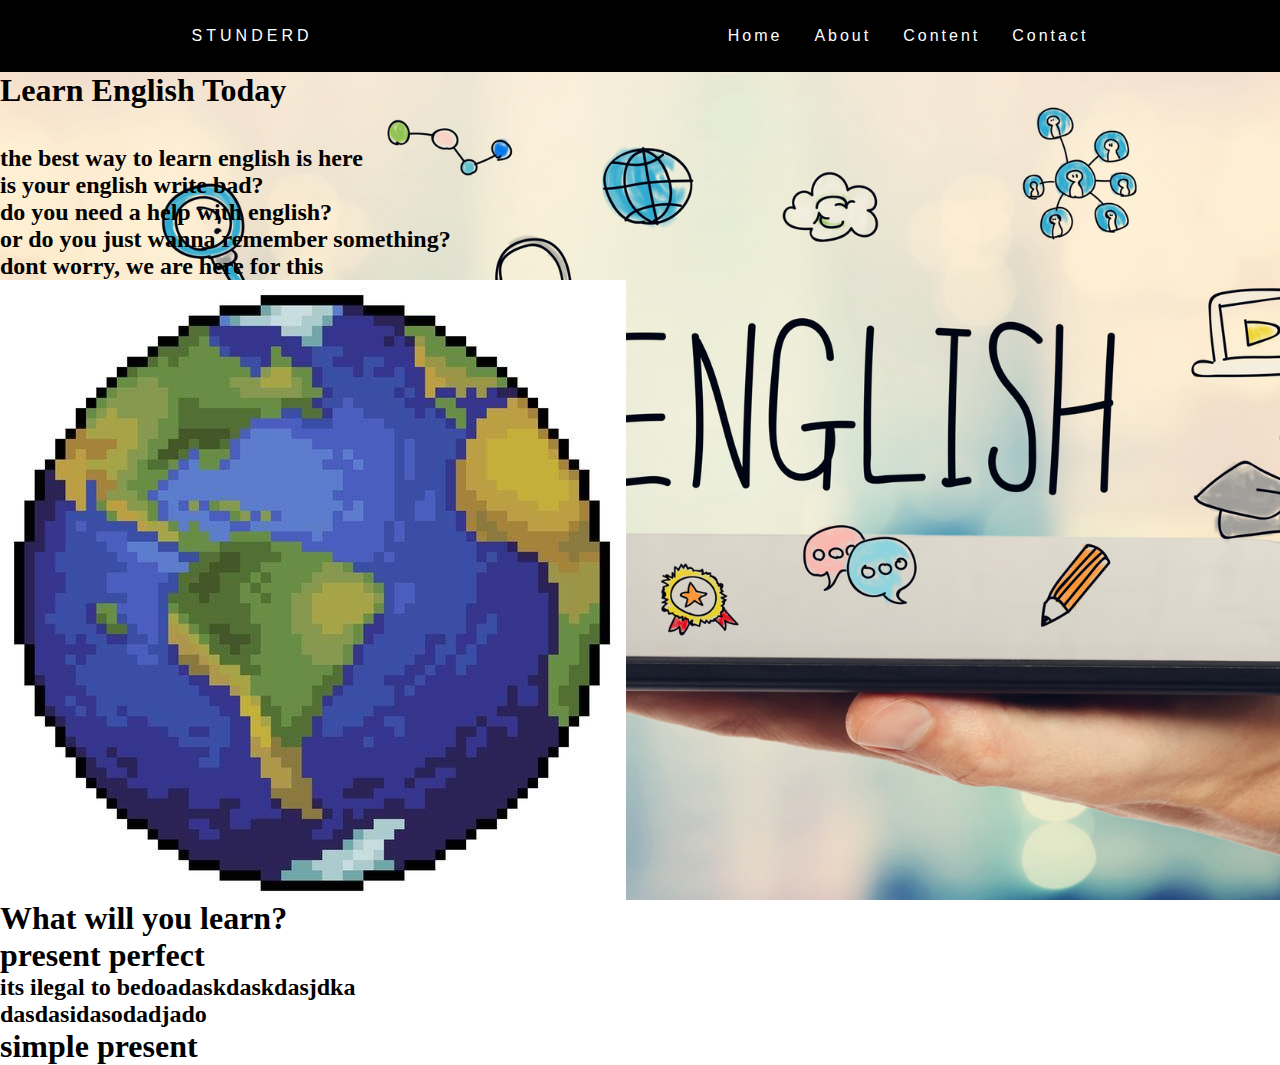
<file: site01/index.html>
<!DOCTYPE html>
<html lang="en">
<head>
    <meta charset="UTF-8">
    <meta name="viewport" content="width=device-width, initial-scale=1.0">
    <meta http-equiv="X-UA-Compatible" content="ie=edge">
    <title>Home</title>
    <link rel="stylesheet" href="style.css">
</head>
<body>
    <header>
        <nav>
            <a class="logo" href="/">Stunderd</a>
            <div class="menu">
                <div class="linha1"></div>
                <div class="linha2"></div>
                <div class="linha3"></div>
            </div>
            <ul class="navlist">
                <li><a href="index.html">Home</a></li>
                <li><a href="#">About</a></li>
                <li><a href="#">Content</a></li>
                <li><a href="#">Contact</a></li>
            </ul>
        </nav>
    </header>
    <div class="background">
    <main>
        <h1>Learn English Today</h1>
        <br>
       <br>
        <h2>the best way to learn english is here<br>
            is your english write bad?<br>
            do you need a help with english? <br>
            or do you just wanna remember something?<br>
            dont worry, we are  here for this
        </h2>
    <img src="Pixel art planeta terra para jogo de bits em fundo branco _ Vetor Premium.jpg">
            
    </main>
    </div>
    <div class="will">
        <h1>What will you learn?<h1>
    </div>
<div class="lado">
<div class="quadrado1">
        <h1>present perfect</h1>
         <h2>its ilegal to bedoadaskdaskdasjdka<br>
        dasdasidasodadjado</h2>
    </div>
<div class="quadrado2"> 
        <h1>simple present</h1>
    </div>
</div>
    <script src="navbar.js"></script>
</body>
</html>
</file>
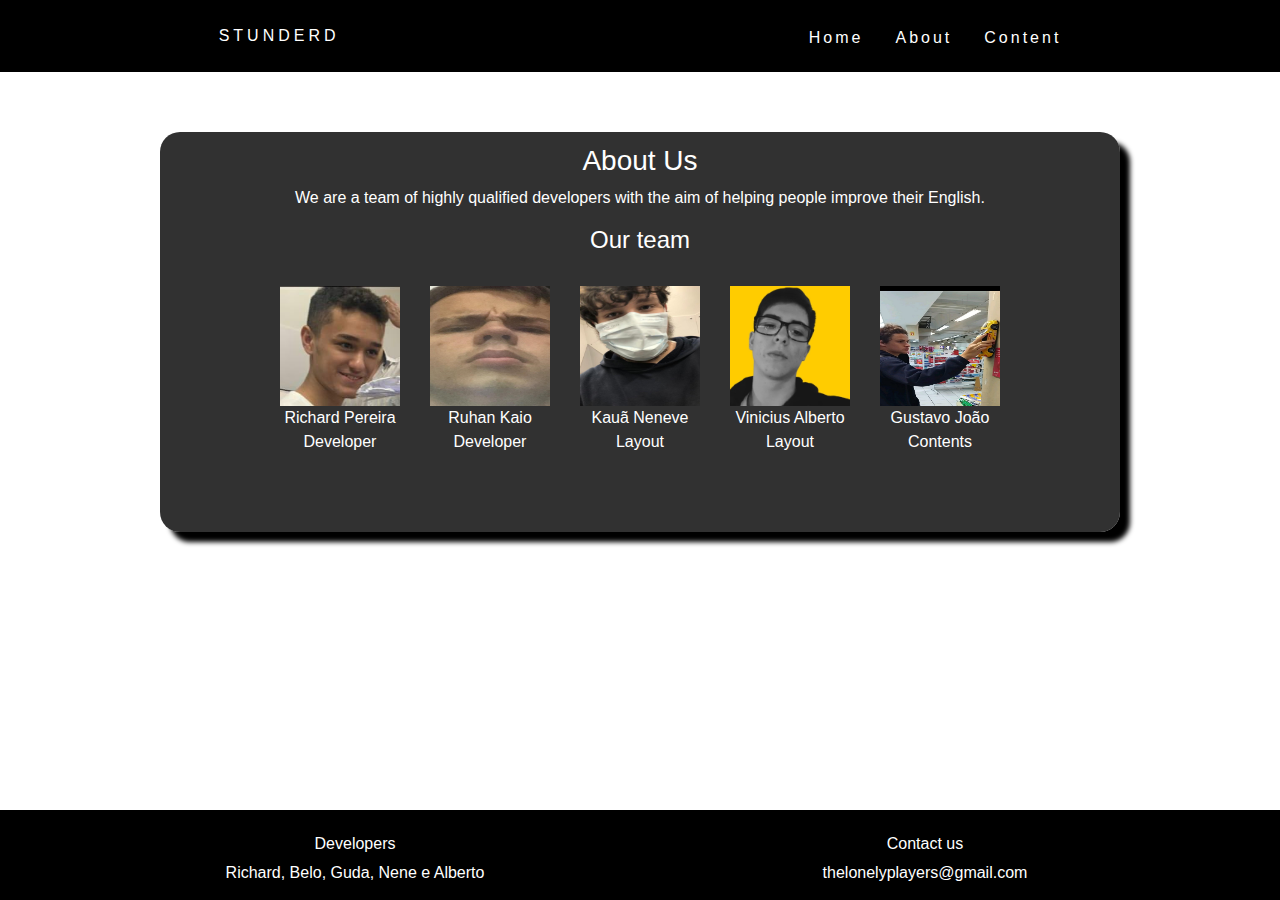
<file: site01/aboutus.html>
<!DOCTYPE html>
<html lang="pt-br">

<head>
  <!-- Meta tags Obrigatórias -->
  <meta charset="UTF-8">
  <meta name="viewport" content="width=device-width, initial-scale=1, shrink-to-fit=no">

  <!-- Bootstrap CSS -->
  <link rel="stylesheet" href="https://stackpath.bootstrapcdn.com/bootstrap/4.1.3/css/bootstrap.min.css"
   crossorigin="anonymous">
  <link rel="stylesheet" href="about.css">
  <title>About Us</title>
</head>

<body>
  <header>
      <nav>
          <a class="logo" href="index.html">Stunderd</a>
          <div class="menu">
              <div class="linha1"></div>
              <div class="linha2"></div>
              <div class="linha3"></div>
          </div>
          <ul class="navlist">
          <li style="padding-top: 20px;"><a href="index.html">Home</a></li>
          <li style="padding-top: 20px;"><a href="aboutus.html">About</a></li>
           <li style="padding-top: 20px;"><a href="content.html">Content</a></li>
      </ul>
      </nav>
  </header>
  <div id="fundo">
    <div id="wrapper">

      <div class="container">
        <div class="row">
          <div class="col-1">
          </div>
          <div class="col-10">
            <div class="about">
            <h3 class="about"> About Us</h3>
              <p class="about">We are a team of highly qualified developers with the aim of helping people improve their English.
              </p>
            <h4 class="about">Our team</h4><br>
            <div class="container">
              <div class="box">
              <div class="row">
                <div class="col-sm">
                  <img class="img-container" src="richard3.jpeg">
                  <p class="about">Richard Pereira<br>Developer</p>
                </div>
                <div class="col-sm">
                  <img class="img-container" src="carao.jpeg">
                  <p class="about"> Ruhan Kaio<br>Developer</p>
                </div>
                <div class="col-sm">
                  <img class="img-container" src="kaua2.jpeg">
                  <p class="about"> Kauã Neneve<br>Layout</p>
                </div>
                <div class="col-sm">
                  <img class="img-container" src="alberto.jpeg">
                  <p class="about"> Vinicius Alberto<br>Layout</p>
                </div>
                <div class="col-sm">
                  <img class="img-container" src="guda.jpeg">
                  <p class="about"> Gustavo João<br>Contents</p>
                </div>
              </div>
            </div>
          </div>
          </div>
            <div class="col-1">
            </div>
          </div>
        </div>
      </div>
      </div>
    </div>
    <footer id="rodape">
      <br>
      <div class="container">
        <div class="row">
          <div id="texto2" class="col">
            <h6 class="">Developers</h6>
            <a>Richard, Belo, Guda, Nene e Alberto </a>
          </div>
          <div id="texto2" class="col">
            <h6 class="text-lg text-center font-bold mb-2">Contact us</h6>
            <a>thelonelyplayers@gmail.com</a>
          </div>
        </div>
      </div>
      <br>
    </footer>
    <!-- JavaScript (Opcional) -->
    <!-- jQuery primeiro, depois Popper.js, depois Bootstrap JS -->
    <script src="https://code.jquery.com/jquery-3.3.1.slim.min.js"
      integrity="sha384-q8i/X+965DzO0rT7abK41JStQIAqVgRVzpbzo5smXKp4YfRvH+8abtTE1Pi6jizo"
      crossorigin="anonymous"></script>
    <script src="https://cdnjs.cloudflare.com/ajax/libs/popper.js/1.14.3/umd/popper.min.js"
      integrity="sha384-ZMP7rVo3mIykV+2+9J3UJ46jBk0WLaUAdn689aCwoqbBJiSnjAK/l8WvCWPIPm49"
      crossorigin="anonymous"></script>
    <script src="https://stackpath.bootstrapcdn.com/bootstrap/4.1.3/js/bootstrap.min.js"
      integrity="sha384-ChfqqxuZUCnJSK3+MXmPNIyE6ZbWh2IMqE241rYiqJxyMiZ6OW/JmZQ5stwEULTy"
      crossorigin="anonymous"></script>
    <script src="navbar.js"></script>
</body>

</html>
</file>
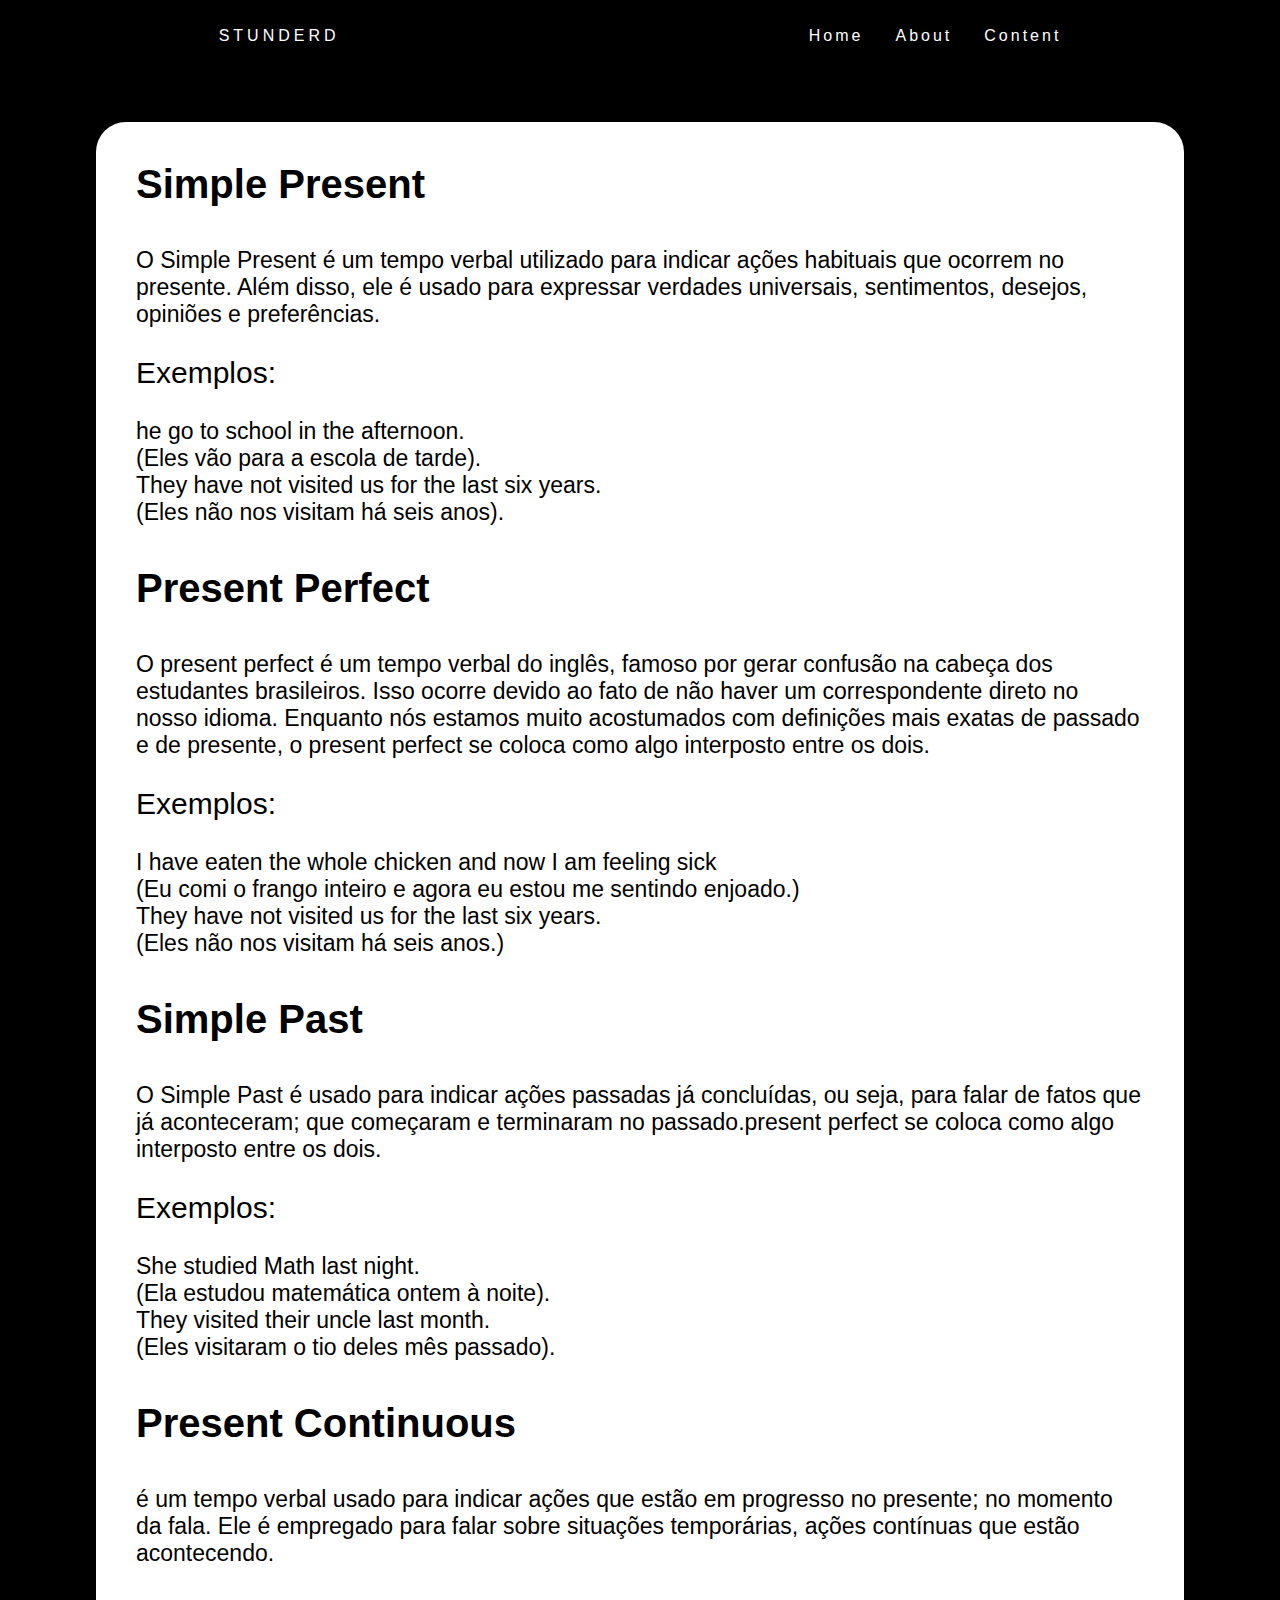
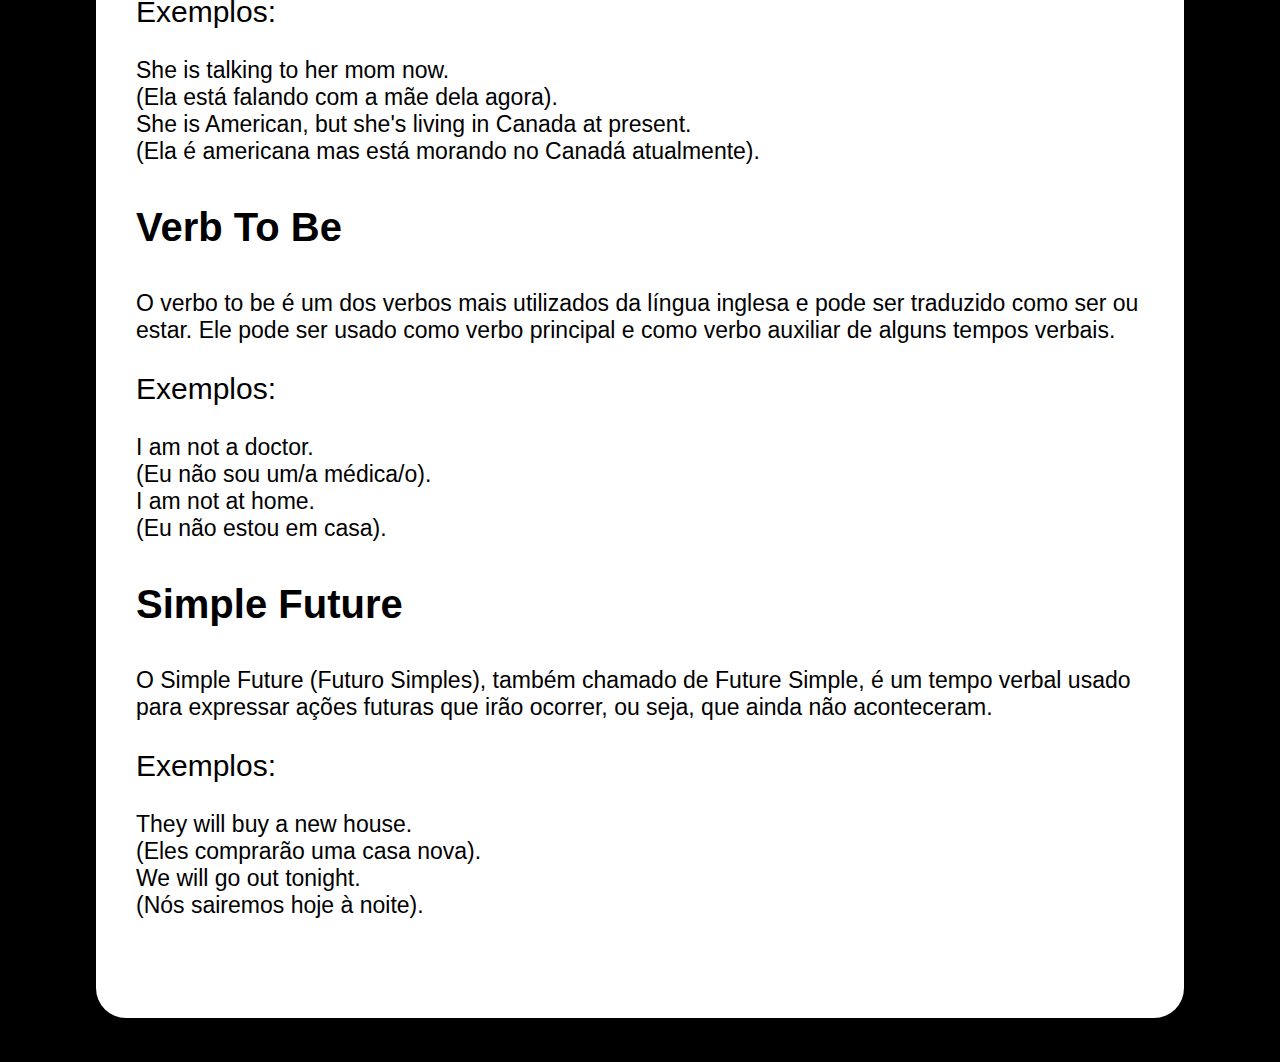
<file: site01/content.html>
<!DOCTYPE html>
<html lang="pt-br">
<head>
    <meta charset="UTF-8">
    <meta name="viewport" content="width=device-width, initial-scale=1.0">
    <meta http-equiv="X-UA-Compatible" content="ie=edge">
    <title>Home</title>
    <link rel="stylesheet" href="style.css">
    <link rel="stylesheet" href="content.css">
</head>
<body>
    <header>
        <nav>
            <a class="logo" href="index.html">Stunderd</a>
            <div class="menu">
                <div class="linha1"></div>
                <div class="linha2"></div>
                <div class="linha3"></div>
            </div>
            <ul class="navlist">
                <li><a href="index.html">Home</a></li>
                <li><a href="aboutus.html">About</a></li>
                <li><a href="content.html">Content</a></li>
            </ul>
        </nav>
    </header>
<div class="contorno">
    <div class="containe">
            <h1>Simple Present</h1>
    <h2>O Simple Present é um tempo verbal utilizado para indicar ações habituais que ocorrem no presente.

        Além disso, ele é usado para expressar verdades universais, sentimentos, desejos, opiniões e preferências.
    </h2>
       <h3>Exemplos:</h3>
       <h2>he go to school in the afternoon. <br>(Eles vão para a escola de tarde).<br>
        They have not visited us for the last six years. <br> (Eles não nos visitam há seis anos).
    </h2>
    <h1>Present Perfect</h1>
    <h2>O present perfect é um tempo verbal do inglês, famoso por gerar confusão na cabeça dos estudantes brasileiros. Isso ocorre devido ao fato de não haver um correspondente direto no nosso idioma.

        Enquanto nós estamos muito acostumados com definições mais exatas de passado e de presente, o present perfect se coloca como algo interposto entre os dois.
    </h2>
       <h3>Exemplos:</h3>
       <h2>I have eaten the whole chicken and now I am feeling sick <br> (Eu comi o frango inteiro e agora eu estou me sentindo enjoado.) <br>
        They have not visited us for the last six years. <br> (Eles não nos visitam há seis anos.)
    </h2>
    <h1>Simple Past</h1>
    <h2>O Simple Past é usado para indicar ações passadas já concluídas, ou seja, para falar de fatos que já aconteceram; que começaram e terminaram no passado.present perfect se coloca como algo interposto entre os dois.
    </h2>
       <h3>Exemplos:</h3>
       <h2>She studied Math last night.  <br> (Ela estudou matemática ontem à noite). <br>
        They visited their uncle last month. <br> (Eles visitaram o tio deles mês passado). 
    </h2>
    <h1>Present Continuous</h1>
    <h2>é um tempo verbal usado para indicar ações que estão em progresso no presente; no momento da fala.
        Ele é empregado para falar sobre situações temporárias, ações contínuas que estão acontecendo.
    </h2>
       <h3>Exemplos:</h3>
       <h2>She is talking to her mom now. <br> (Ela está falando com a mãe dela agora). <br>
        She is American, but she's living in Canada at present. <br> (Ela é americana mas está morando no Canadá atualmente).

    </h2>
    <h1>Verb To Be</h1>
    <h2>O verbo to be é um dos verbos mais utilizados da língua inglesa e pode ser traduzido como ser ou estar.

        Ele pode ser usado como verbo principal e como verbo auxiliar de alguns tempos verbais.
    </h2>
       <h3>Exemplos:</h3>
       <h2>I am not a doctor. <br> (Eu não sou um/a médica/o). <br>
        I am not at home. <br> (Eu não estou em casa).
    </h2>
    <h1>Simple Future</h1>
    <h2>O Simple Future (Futuro Simples), também chamado de Future Simple, é um tempo verbal usado para expressar ações futuras que irão ocorrer, ou seja, que ainda não aconteceram.
    </h2>
       <h3>Exemplos:</h3>
       <h2>They will buy a new house. <br> (Eles comprarão uma casa nova). <br>
        We will go out tonight. <br> (Nós sairemos hoje à noite).
    </h2>
</div>
</div>

</body>
</html>
</file>
<file: site01/style.css>
*{
    margin: 0;
    padding: 0;
}
a{
    color: white;
    text-decoration: none;
    transition: 0.3s;
}
a:hover{
    opacity: 0.7;
}
.logo{
    
    text-transform: uppercase;
    letter-spacing: 4px;
}
nav{
    display: flex;
    justify-content: space-around;
    align-items: center;
    font-family: -apple-system, BlinkMacSystemFont, 'Segoe UI', Roboto, Oxygen, Ubuntu, Cantarell, 'Open Sans', 'Helvetica Neue', sans-serif;
    background: black;
    height: 8vh;
}
main{
    background: url(english-course.jpg) no-repeat
    center center;
    background-size: cover;
    height: 92vh;
}
.navlist{
    list-style: none;
    display: flex;
}
.navlist li{
    letter-spacing: 3px;
    margin-left: 32px;
}
.menu{
    display: none;
    cursor: pointer;
}
.menu div{
    width: 32px;
    height: 2px;
    background: white;
    margin: 8px;
    transition: 0.3s

}
@media (max-width: 999px){
    body{
        overflow-x: hidden;
    }
    .navlist{
        position: absolute;
        top: 8vh;
        right: 0;
        width: 100vw;
        height: 92vh;
        background: black;
        flex-direction: column;
        align-items: center;
        justify-content: space-around;
        transform: translateX(100%);
        transition: transform 0.3s ease-in;
    }
    .navlist li{
        margin-left: 0;
        opacity: 0;
    }
    .menu{
        display: block;
    }
}
.navlist.active{
    transform: translateX(0);
}

@keyframes navLinkFade{
    from{
        opacity: 0;
        transform: translateX(50px);
    }
    to{
        opacity: 1;
        transform: translateX(0);
    }
}
.menu.active .linha1{
    transform: rotate(-45deg) translate(-8px, 8px)
}
.menu.active .linha2{
    opacity: 0;
}
.menu.active .linha3{
    transform: rotate(45deg) translate(-5px, -7px)
}
</file>
<file: site01/about.css>
footer{
    background-color: black;
    width: 100%;
    height: 90px;
    bottom: 0;
    left: 0;
    position:fixed;
    }
 #texto2{
    color: white;
    display: inline;
    text-align: center;
 }
 html, body {
    margin: 0;
    padding: 0;
    background-color: white;
    background-repeat: no-repeat;
    background-size: 100%;
    }
    #wrapper{
        height: 100%;
        top: 60px;
        position: relative;
        width: 75%;
        height: 300pt;
        background-color: rgba(0, 0, 0, 0.808);
        padding: 12px;
        border: 4px;
        border-radius: 20px;
        display: flex;
        margin: 0 auto;
         box-shadow: 10px 10px 5px #000000;

          }
.about{
    text-align: center;
    color: white;
}
.img-container{
    width: 120px;
    height: 120px;
}
*{
    margin: 0;
    padding: 0;
}

a{
    color: white;
    text-decoration: none;
    transition: 0.3s;
}
a:hover{
    opacity: 0.7;
}
.logo{
    
    text-transform: uppercase;
    letter-spacing: 4px;
}
nav{
    display: flex;
    justify-content: space-around;
    align-items: center;
    font-family: -apple-system, BlinkMacSystemFont, 'Segoe UI', Roboto, Oxygen, Ubuntu, Cantarell, 'Open Sans', 'Helvetica Neue', sans-serif;
    background: black;
    height: 8vh;
    
}

main{
    background: rgb(255, 255, 255);
    height: 85vh;
}
main h1{
  color: black;
  font-size: 60px;
  font-family: -apple-system, BlinkMacSystemFont, 'Segoe UI', Roboto, Oxygen, Ubuntu, Cantarell, 'Open Sans', 'Helvetica Neue', sans-serif;
  letter-spacing: 4px;
  margin-left: 100px;
  margin-top: 120px;
}
main h2{
color: black;
font-size: 30px;
font-weight: 300;
font-family: -apple-system, BlinkMacSystemFont, 'Segoe UI', Roboto, Oxygen, Ubuntu, Cantarell, 'Open Sans', 'Helvetica Neue', sans-serif;
margin-left: 100px;
margin-top: 50px;
}
main img {
  margin-left: 60vw;
  margin-top: -24vw;
  width: 400px;
  display: flex;
  justify-content: space-around;
  align-items: right;
}
.navlist{
    list-style: none;
    display: flex;
}
.navlist li{
    letter-spacing: 3px;
    margin-left: 32px;
}
.menu{
    display: none;
    cursor: pointer;
}
.menu div{
    width: 32px;
    height: 2px;
    background: white;
    margin: 8px;
    transition: 0.3s

}
@media (max-width: 999px){
    body{
        overflow-x: hidden;
    }
    .navlist{
        position: absolute;
        top: 8vh;
        right: 0;
        width: 100vw;
        height: 92vh;
        background: black;
        flex-direction: column;
        align-items: center;
        justify-content: space-around;
        transform: translateX(100%);
        transition: transform 0.3s ease-in;
    }
    .navlist li{
        margin-left: 0;
        opacity: 0;
    }
    .menu{
        display: block;
    }
}
.navlist.active{
    transform: translateX(0);
}

@keyframes navLinkFade{
    from{
        opacity: 0;
        transform: translateX(50px);
    }
    to{
        opacity: 1;
        transform: translateX(0);
    }
}
.menu.active .linha1{
    transform: rotate(-45deg) translate(-8px, 8px)
}
.menu.active .linha2{
    opacity: 0;
}
.menu.active .linha3{
    transform: rotate(45deg) translate(-5px, -7px)
}
</file>
<file: site01/content.css>
*{
    margin: 0;
    padding: 0;
    font-family: -apple-system, BlinkMacSystemFont, 'Segoe UI', Roboto, Oxygen, Ubuntu, Cantarell, 'Open Sans', 'Helvetica Neue', sans-serif;
}
body{
    background-color: black;
    height: 208vw;
}
.contorno{
    display: flex;
    justify-content: center;
    margin: 0 auto;
    height: 195vw;
    width: 85%;
    margin-top: 50px;
    background: white;
    border-radius: 30px;
}
h1{
    margin: 40px;
    font-size: 40px;
    color: black;
    font-weight: bold;
}
h2{
    margin: 40px;
    font-size: 23px; 
    color: black;
    font-weight: 150;
}
h3{
    margin: 40px;
    font-size: 30px;
    color: black;
    font-weight: 150;
    line-height: 10px;
}

.contorno a:hover{
    opacity: 1;
   
}
</file>
